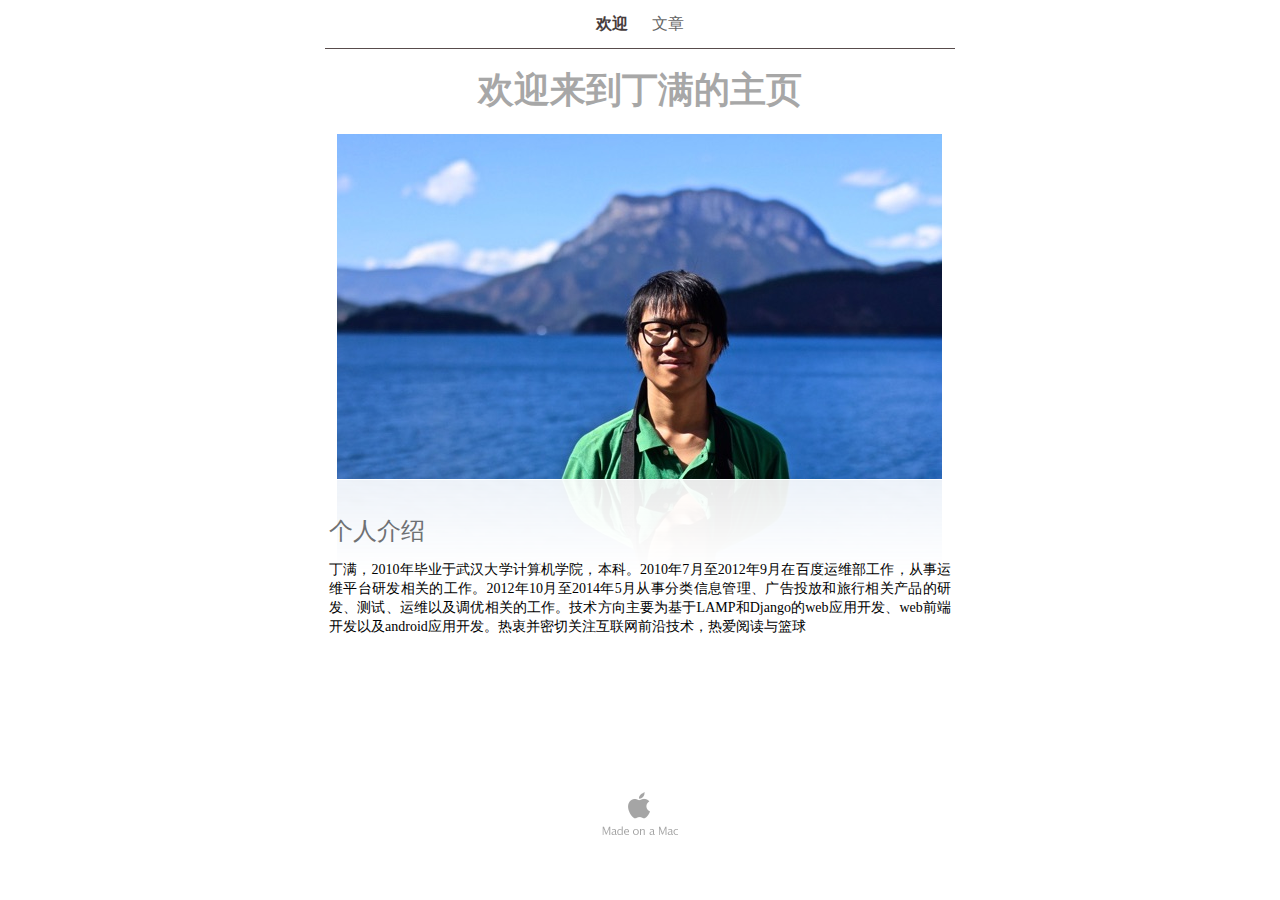
<file: index.html>
<?xml version="1.0" encoding="UTF-8"?><!DOCTYPE html PUBLIC "-//W3C//DTD XHTML 1.0 Transitional//EN" "http://www.w3.org/TR/xhtml1/DTD/xhtml1-transitional.dtd"><html xmlns="http://www.w3.org/1999/xhtml"><head><title></title><meta http-equiv="refresh" content="0;url= geng_du/huan_ying.html" /></head><body></body></html>
</file>
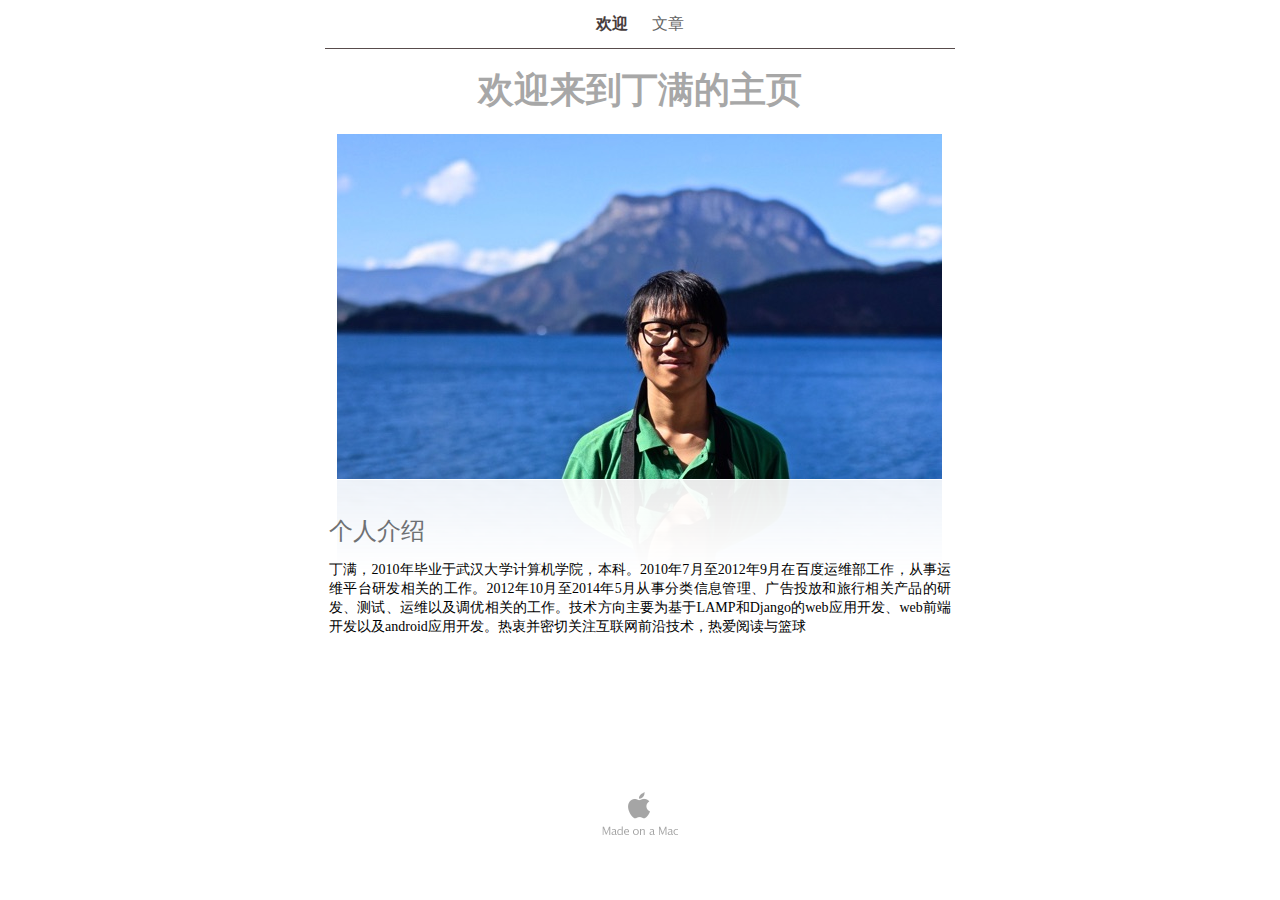
<file: geng_du/index.html>
<?xml version="1.0" encoding="UTF-8"?><!DOCTYPE html PUBLIC "-//W3C//DTD XHTML 1.0 Transitional//EN" "http://www.w3.org/TR/xhtml1/DTD/xhtml1-transitional.dtd"><html xmlns="http://www.w3.org/1999/xhtml"><head><title></title><meta http-equiv="refresh" content="0;url= huan_ying.html" /></head><body></body></html>
</file>
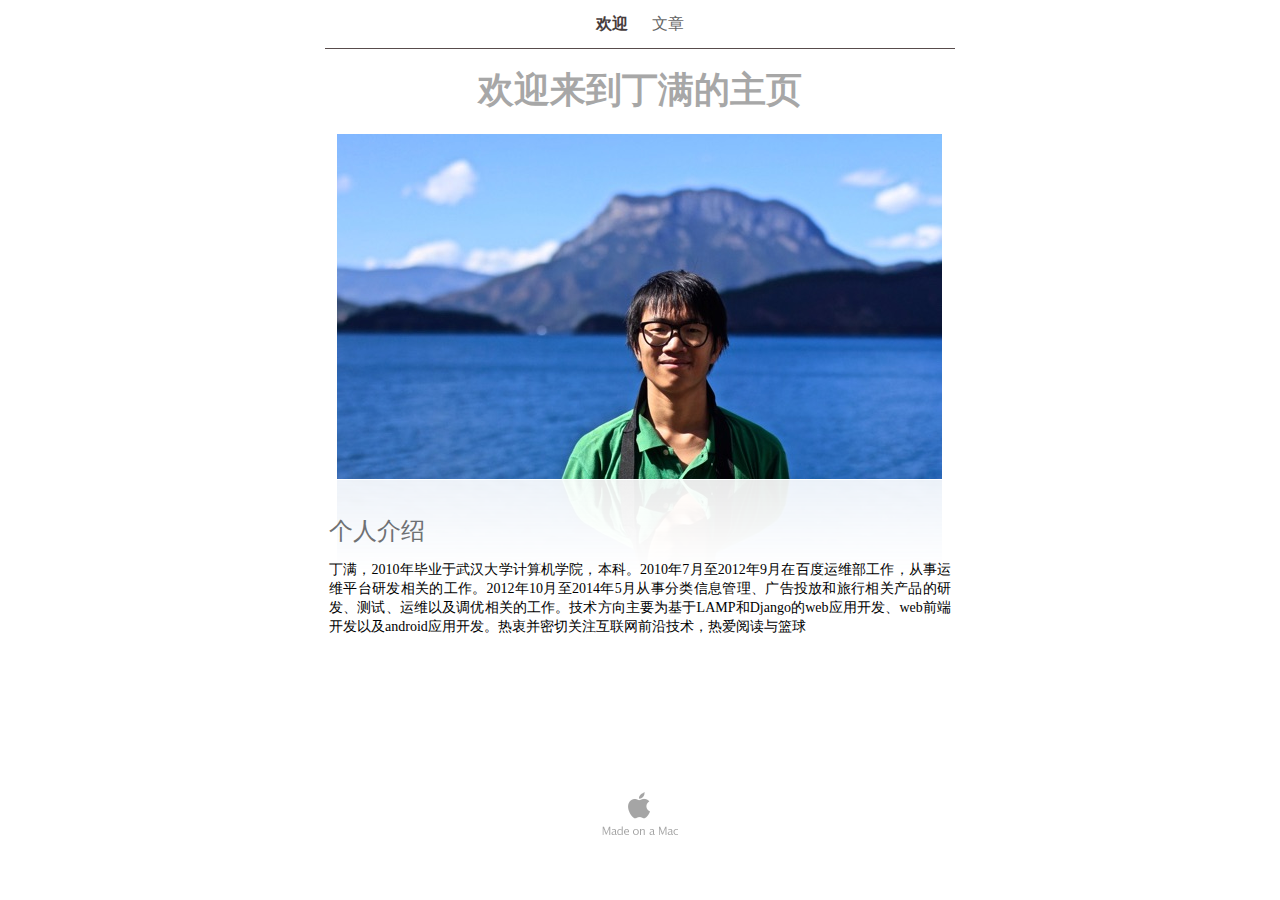
<file: geng_du/huan_ying.html>
<?xml version="1.0" encoding="UTF-8"?>
<!DOCTYPE html PUBLIC "-//W3C//DTD XHTML 1.0 Transitional//EN" "http://www.w3.org/TR/xhtml1/DTD/xhtml1-transitional.dtd">


<html xmlns="http://www.w3.org/1999/xhtml" xml:lang="en" lang="en">
  <head>
    <meta http-equiv="Content-Type" content="text/html; charset=UTF-8" />
    <meta name="Generator" content="iWeb 3.0.4" />
    <meta name="iWeb-Build" content="local-build-20150324" />
    <meta http-equiv="X-UA-Compatible" content="IE=EmulateIE7" />
    <meta name="viewport" content="width=700" />
    <title>欢迎来到丁满的主页</title>
    <link rel="stylesheet" type="text/css" media="screen,print" href="huan_ying_files/huan_ying.css" />
    <!--[if lt IE 8]><link rel='stylesheet' type='text/css' media='screen,print' href='huan_ying_files/huan_yingIE.css'/><![endif]-->
    <!--[if gte IE 8]><link rel='stylesheet' type='text/css' media='screen,print' href='Media/IE8.css'/><![endif]-->
    <script type="text/javascript" src="Scripts/iWebSite.js"></script>
    <script type="text/javascript" src="Scripts/Widgets/SharedResources/WidgetCommon.js"></script>
    <script type="text/javascript" src="Scripts/Widgets/Navbar/navbar.js"></script>
    <script type="text/javascript" src="Scripts/iWebImage.js"></script>
    <script type="text/javascript" src="huan_ying_files/huan_ying.js"></script>
  </head>
  <body style="background: rgb(255, 255, 255); margin: 0pt; " onload="onPageLoad();" onunload="onPageUnload();">
    <div style="text-align: center; ">
      <div style="margin-bottom: 0px; margin-left: auto; margin-right: auto; margin-top: 0px; overflow: hidden; position: relative; word-wrap: break-word;  background: rgb(255, 255, 255); text-align: left; width: 700px; " id="body_content">
        <div style="margin-left: 0px; position: relative; width: 700px; z-index: 0; " id="nav_layer">
          <div style="height: 0px; line-height: 0px; " class="bumper"> </div>
          <div class="com-apple-iweb-widget-navbar flowDefining" id="widget0" style="margin-left: 35px; margin-top: 0px; opacity: 1.00; position: relative; width: 630px; z-index: 1; ">
    
            <div id="widget0-navbar" class="navbar">

      
              <div id="widget0-bg" class="navbar-bg">

        
                <ul id="widget0-navbar-list" class="navbar-list">
 <li></li> 
</ul>
                
      
</div>
              
    
</div>
          </div>
          <script type="text/javascript"><!--//--><![CDATA[//><!--
new NavBar('widget0', 'Scripts/Widgets/Navbar', 'Scripts/Widgets/SharedResources', '.', {"path-to-root": "", "navbar-css": ".navbar {\n\tfont-family: Arial, sans-serif;\n\tfont-size: 1em;\n\tcolor: #666;\n\tmargin: 9px 0px 6px 0px;\n\tline-height: 30px;\n}\n\n.navbar-bg {\n\ttext-align: center;\n}\n\n.navbar-bg ul {\n\tlist-style: none;\n\tmargin: 0px;\n\tpadding: 0px;\n}\n\n\nli {\n\tlist-style-type: none;\n\tdisplay: inline;\n\tpadding: 0px 10px 0px 10px;\n}\n\n\nli a {\n\ttext-decoration: none;\n\tcolor: #666;\n}\n\nli a:visited {\n\ttext-decoration: none;\n\tcolor: #666;\n}\n\nli a:hover\r{\r\n \tcolor: #463C3C;\n\ttext-decoration: none;\r}\n\n\nli.current-page a\r{\r\t color: #463C3C;\n\ttext-decoration: none;\n\tfont-weight: bold;\r\r}", "current-page-GUID": "1BEEDF6E-B175-4507-B859-FDF1607B37B7", "isCollectionPage": "NO"});
//--><!]]></script>
          <div style="clear: both; height: 0px; line-height: 0px; " class="spacer"> </div>
        </div>
        <div style="height: 73px; margin-left: 0px; position: relative; width: 700px; z-index: 10; " id="header_layer">
          <div style="height: 0px; line-height: 0px; " class="bumper"> </div>
          <div id="id1" style="height: 50px; left: 35px; position: absolute; top: 23px; width: 630px; z-index: 1; " class="style_SkipStroke shape-with-text">
            <div class="text-content style_External_630_50" style="padding: 0px; ">
              <div class="style">
                <p style="padding-bottom: 0pt; padding-top: 0pt; font-family: 'STHeitiSC-Medium', 'Heiti SC'; font-size: 36px; font-stretch: normal; font-style: normal; font-weight: 700; line-height: 37px;" class="paragraph_style">欢迎来到丁满的主页</p>
              </div>
            </div>
          </div>
          


          <div style="height: 1px; width: 630px;  height: 1px; left: 35px; position: absolute; top: 3px; width: 630px; z-index: 1; " class="tinyText">
            <div style="position: relative; width: 630px; ">
              <img src="huan_ying_files/shapeimage_1.jpg" alt="" style="height: 1px; left: 0px; position: absolute; top: 0px; width: 630px; " />
            </div>
          </div>
        </div>
        <div style="margin-left: 0px; position: relative; width: 700px; z-index: 5; " id="body_layer">
          <div style="height: 0px; line-height: 0px; " class="bumper"> </div>
          <div style="height: 1px; line-height: 1px; " class="tinyText"> </div>
          <div style="margin-left: 35px; margin-top: 437px; position: relative; width: 630px; z-index: 1; " class="style_SkipStroke_1 shape-with-text flowDefining">
            <div class="text-content style_External_630_151" style="padding: 0px; ">
              <div class="style">
                <p style="padding-bottom: 0pt; padding-top: 0pt; " class="paragraph_style_1">丁满，2010年毕业于武汉大学计算机学院，本科。2010年7月至2012年9月在百度运维部工作，从事运维平台研发相关的工作。2012年10月至2014年5月从事分类信息管理、广告投放和旅行相关产品的研发、测试、运维以及调优相关的工作。技术方向主要为基于LAMP和Django的web应用开发、web前端开发以及android应用开发。热衷并密切关注互联网前沿技术，热爱阅读与篮球</p>
              </div>
              <div style="height: 67px; line-height: 67px; " class="tinyText"> </div>
            </div>
          </div>
          


          <div id="id2" style="height: 41px; left: 35px; position: absolute; top: 392px; width: 630px; z-index: 1; " class="style_SkipStroke_2 shape-with-text">
            <div class="text-content graphic_shape_layout_style_default_External_630_41" style="padding: 0px; ">
              <div class="graphic_shape_layout_style_default">
                <p style="padding-bottom: 0pt; padding-top: 0pt; " class="paragraph_style_2">个人介绍</p>
              </div>
            </div>
          </div>
          


          <div style="height: 344px; width: 605px;  height: 344px; left: 47px; position: absolute; top: 16px; width: 605px; z-index: 1; " class="tinyText style_SkipStroke_3 stroke_0 reflection_0">
            <img src="huan_ying_files/image_1.jpg" alt="" style="border: none; height: 345px; width: 605px; " />
          </div>
          <div style="height: 0px; line-height: 0px; " class="spacer"> </div>
        </div>
        <div style="height: 150px; margin-left: 0px; position: relative; width: 700px; z-index: 15; " id="footer_layer">
          <div style="height: 0px; line-height: 0px; " class="bumper"> </div>
          <a href="http://apple.com/mac" title="http://apple.com/mac"><img src="huan_ying_files/mwmac.png" alt="Made on a Mac" style="border: none; height: 50px; left: 280px; opacity: 0.35; position: absolute; top: 80px; width: 139px; z-index: 1; " id="id3" />

</a>
        </div>
      </div>
    </div>
  </body>
</html>
</file>
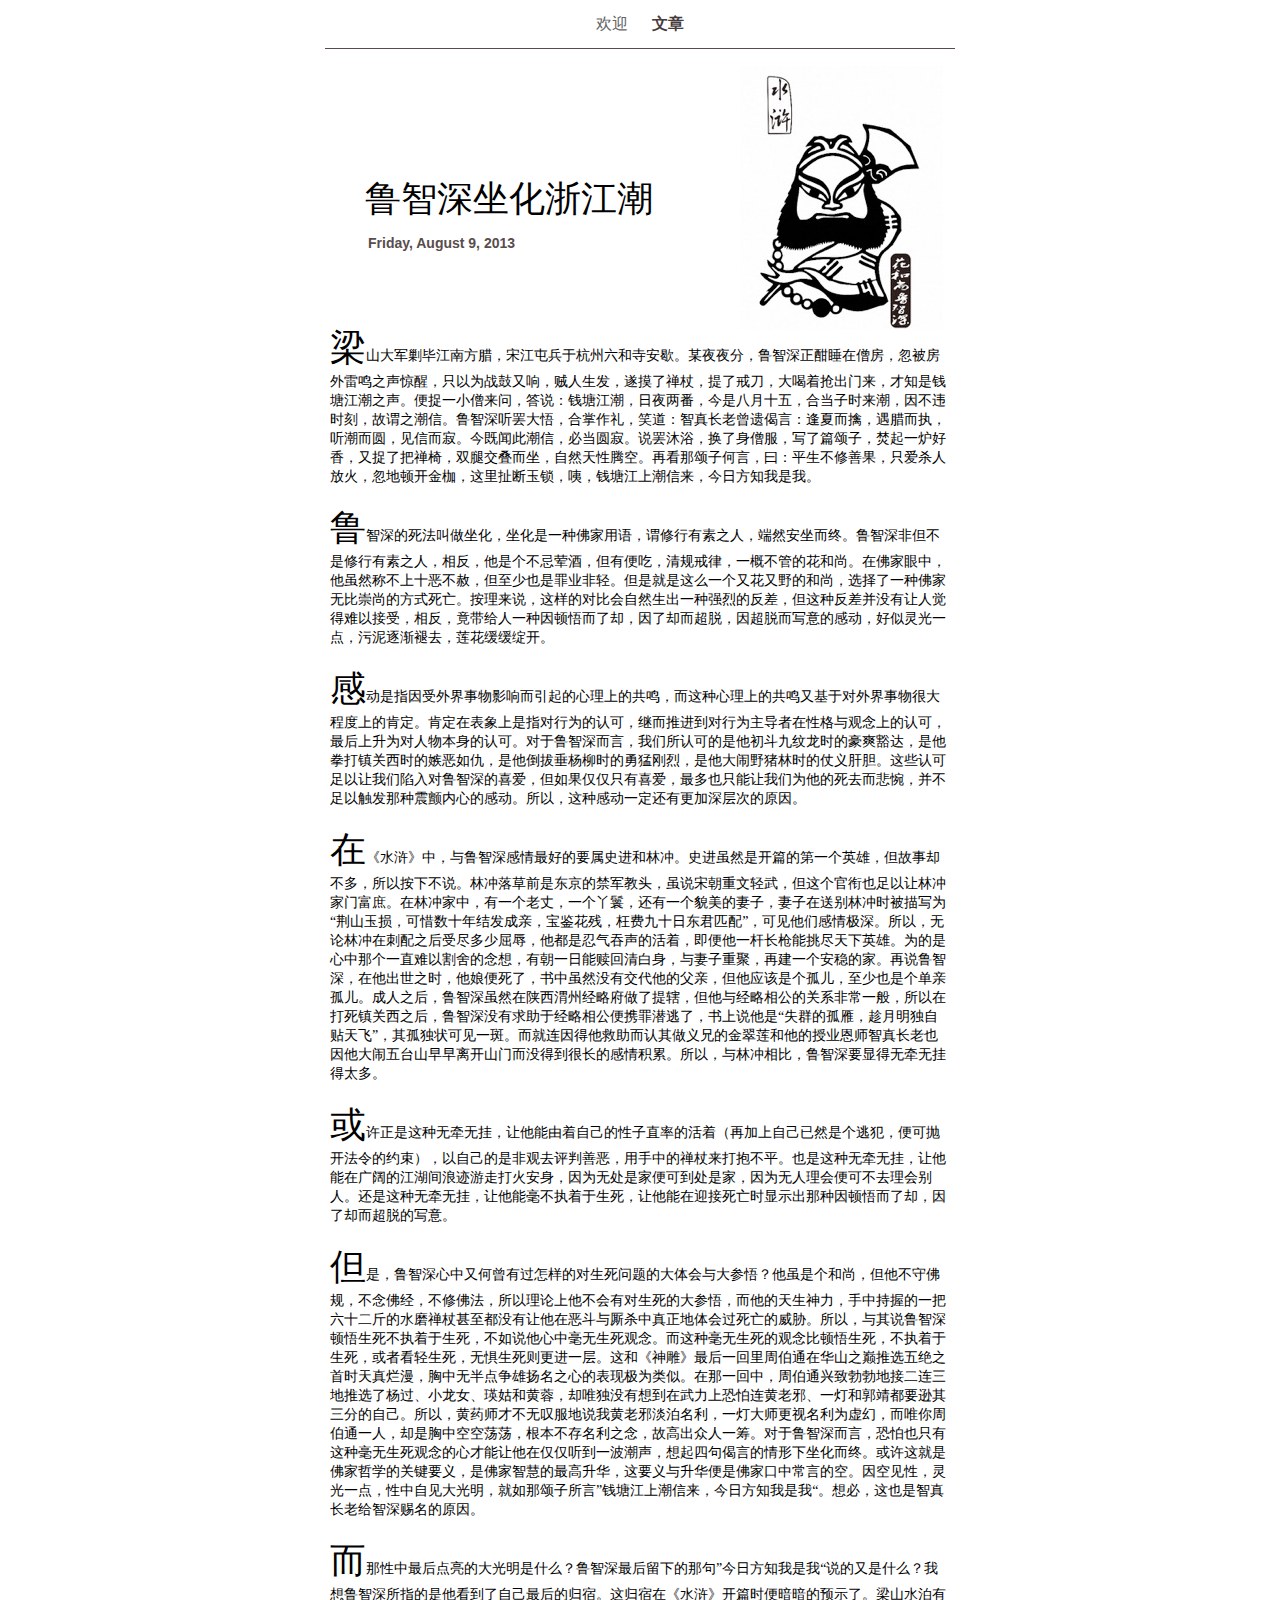
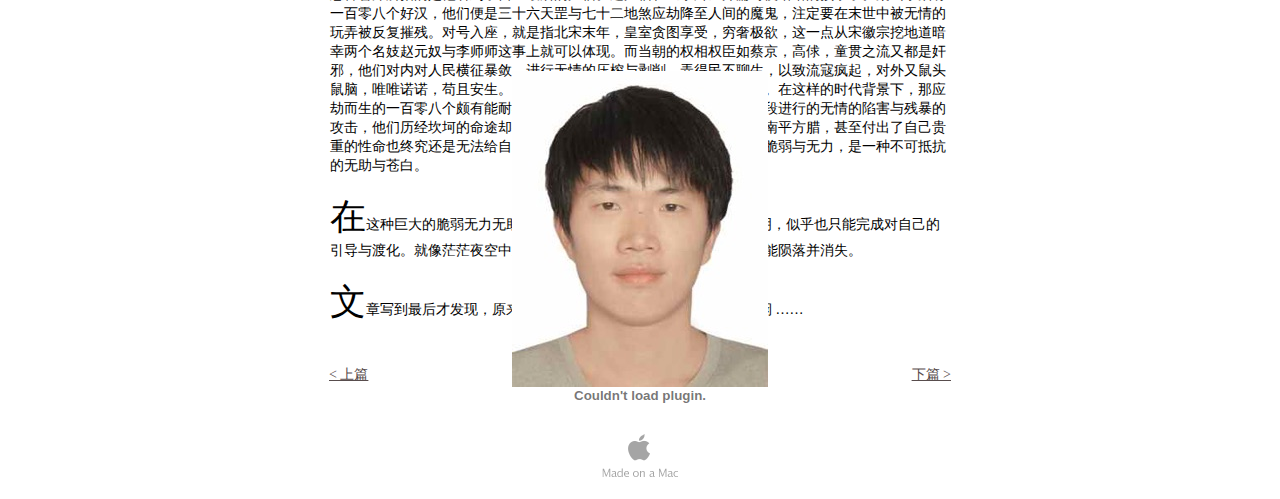
<file: geng_du/wen_zhang/Entries/2013/8/9_lu_zhi_shen_zuo_hua_zhe_jiang_chao_1.html>
<?xml version="1.0" encoding="UTF-8"?>
<!DOCTYPE html PUBLIC "-//W3C//DTD XHTML 1.0 Transitional//EN" "http://www.w3.org/TR/xhtml1/DTD/xhtml1-transitional.dtd">


<html xmlns="http://www.w3.org/1999/xhtml" xml:lang="en" lang="en">
  <head>
    <meta http-equiv="Content-Type" content="text/html; charset=UTF-8" />
    <meta name="Generator" content="iWeb 3.0.4" />
    <meta name="iWeb-Build" content="local-build-20150324" />
    <meta http-equiv="X-UA-Compatible" content="IE=EmulateIE7" />
    <meta name="viewport" content="width=700" />
    <title>鲁智深坐化浙江潮</title>
    <link rel="stylesheet" type="text/css" media="screen,print" href="9_lu_zhi_shen_zuo_hua_zhe_jiang_chao_1_files/9_lu_zhi_shen_zuo_hua_zhe_jiang_chao_1.css" />
    <!--[if lt IE 8]><link rel='stylesheet' type='text/css' media='screen,print' href='9_lu_zhi_shen_zuo_hua_zhe_jiang_chao_1_files/9_lu_zhi_shen_zuo_hua_zhe_jiang_chao_1IE.css'/><![endif]-->
    <!--[if gte IE 8]><link rel='stylesheet' type='text/css' media='screen,print' href='../../../../Media/IE8.css'/><![endif]-->
    <script language="javascript" type="text/javascript"><!--

iWebBlogMainPageName = 'wen_zhang.html';
iWebBlogMainPageTitle = '文章';
iWebBlogArchivePageName = 'Archive.html';
iWebBlogArchivePageTitle = 'Archive';


--></script>
    <script type="text/javascript" src="../../../../Scripts/iWebSite.js"></script>
    <script type="text/javascript" src="../../../../Scripts/Widgets/SharedResources/WidgetCommon.js"></script>
    <script type="text/javascript" src="../../../../Scripts/Widgets/Navbar/navbar.js"></script>
    <script type="text/javascript" src="http://www.me.com/1/up/comments/scripts/search.js"></script>
    <script type="text/javascript" src="../../../../Scripts/iWebBlog.js"></script>
    <script type="text/javascript" src="9_lu_zhi_shen_zuo_hua_zhe_jiang_chao_1_files/9_lu_zhi_shen_zuo_hua_zhe_jiang_chao_1.js"></script>
  </head>
  <body style="background: rgb(255, 255, 255); margin: 0pt; " onload="onPageLoad();" onunload="onPageUnload();">
    <div style="text-align: center; ">
      <div style="margin-bottom: 0px; margin-left: auto; margin-right: auto; margin-top: 0px; overflow: hidden; position: relative; word-wrap: break-word;  background: rgb(255, 255, 255); text-align: left; width: 700px; " id="body_content">
        <div style="margin-left: 0px; position: relative; width: 700px; z-index: 0; " id="nav_layer">
          <div style="height: 0px; line-height: 0px; " class="bumper"> </div>
          <div class="com-apple-iweb-widget-navbar flowDefining" id="widget0" style="margin-left: 35px; margin-top: 0px; opacity: 1.00; position: relative; width: 630px; z-index: 1; ">
    
            <div id="widget0-navbar" class="navbar">

      
              <div id="widget0-bg" class="navbar-bg">

        
                <ul id="widget0-navbar-list" class="navbar-list">
 <li></li> 
</ul>
                
      
</div>
              
    
</div>
          </div>
          <script type="text/javascript"><!--//--><![CDATA[//><!--
new NavBar('widget0', '../../../../Scripts/Widgets/Navbar', '../../../../Scripts/Widgets/SharedResources', '../../../..', {"path-to-root": "..\/..\/..\/..\/", "navbar-css": ".navbar {\n\tfont-family: Arial, sans-serif;\n\tfont-size: 1em;\n\tcolor: #666;\n\tmargin: 9px 0px 6px 0px;\n\tline-height: 30px;\n}\n\n.navbar-bg {\n\ttext-align: center;\n}\n\n.navbar-bg ul {\n\tlist-style: none;\n\tmargin: 0px;\n\tpadding: 0px;\n}\n\n\nli {\n\tlist-style-type: none;\n\tdisplay: inline;\n\tpadding: 0px 10px 0px 10px;\n}\n\n\nli a {\n\ttext-decoration: none;\n\tcolor: #666;\n}\n\nli a:visited {\n\ttext-decoration: none;\n\tcolor: #666;\n}\n\nli a:hover\r{\r\n \tcolor: #463C3C;\n\ttext-decoration: none;\r}\n\n\nli.current-page a\r{\r\t color: #463C3C;\n\ttext-decoration: none;\n\tfont-weight: bold;\r\r}", "current-page-GUID": "1236C353-E133-4354-963C-EE70F5BBE231", "isCollectionPage": "YES"});
//--><!]]></script>
          <div style="clear: both; height: 0px; line-height: 0px; " class="spacer"> </div>
        </div>
        <div style="float: left; height: 0px; line-height: 0px; margin-left: 0px; position: relative; width: 700px; z-index: 10; " id="header_layer">
          <div style="height: 0px; line-height: 0px; " class="bumper"> </div>
          <div style="height: 1px; width: 630px;  height: 1px; left: 35px; position: absolute; top: 3px; width: 630px; z-index: 1; " class="tinyText">
            <div style="position: relative; width: 630px; ">
              <img src="9_lu_zhi_shen_zuo_hua_zhe_jiang_chao_1_files/shapeimage_1.jpg" alt="" style="height: 1px; left: 0px; position: absolute; top: 0px; width: 630px; " />
            </div>
          </div>
        </div>
        <div style="margin-left: 0px; position: relative; width: 700px; z-index: 5; " id="body_layer">
          <div style="height: 0px; line-height: 0px; " class="bumper"> </div>
          <div id="id1" style="visibility: hidden;  height: 58px; left: 71px; position: absolute; top: 124px; width: 314px; z-index: 1; " class="style_SkipStroke shape-with-text">
            <div class="text-content Normal_External_314_58" style="padding: 0px; ">
              <div class="Normal">
                <p style="padding-bottom: 0pt; padding-top: 0pt; " class="paragraph_style">鲁智深坐化浙江潮</p>
              </div>
            </div>
            <div id="generic-title-attributes" class="Title"></div>
          </div>
          <div style="height: 1px; line-height: 1px; " class="tinyText"> </div>
          <div style="visibility: hidden;  margin-left: 36px; margin-top: 275px; position: relative; width: 628px; z-index: 1; " class="style_SkipStroke_1 shape-with-text flowDefining">
            <div class="text-content style_External_628_1628" style="padding: 0px; ">
              <div class="style">
                <p style="padding-top: 0pt; " class="paragraph_style_1"><span style="line-height: 47px; " class="style_1">梁</span>山大军剿毕江南方腊，宋江屯兵于杭州六和寺安歇。某夜夜分，鲁智深正酣睡在僧房，忽被房外雷鸣之声惊醒，只以为战鼓又响，贼人生发，遂摸了禅杖，提了戒刀，大喝着抢出门来，才知是钱塘江潮之声。便捉一小僧来问，答说：钱塘江潮，日夜两番，今是八月十五，合当子时来潮，因不违时刻，故谓之潮信。鲁智深听罢大悟，合掌作礼，笑道：智真长老曾遗偈言：逢夏而擒，遇腊而执，听潮而圆，见信而寂。今既闻此潮信，必当圆寂。说罢沐浴，换了身僧服，写了篇颂子，焚起一炉好香，又捉了把禅椅，双腿交叠而坐，自然天性腾空。再看那颂子何言，曰：平生不修善果，只爱杀人放火，忽地顿开金枷，这里扯断玉锁，咦，钱塘江上潮信来，今日方知我是我。<br /></p>
                <p class="paragraph_style_1"><br /></p>
                <p class="paragraph_style_1"><span style="line-height: 47px; " class="style_1">鲁</span>智深的死法叫做坐化，坐化是一种佛家用语，谓修行有素之人，端然安坐而终。鲁智深非但不是修行有素之人，相反，他是个不忌荤酒，但有便吃，清规戒律，一概不管的花和尚。在佛家眼中，他虽然称不上十恶不赦，但至少也是罪业非轻。但是就是这么一个又花又野的和尚，选择了一种佛家无比崇尚的方式死亡。按理来说，这样的对比会自然生出一种强烈的反差，但这种反差并没有让人觉得难以接受，相反，竟带给人一种因顿悟而了却，因了却而超脱，因超脱而写意的感动，好似灵光一点，污泥逐渐褪去，莲花缓缓绽开。<br /></p>
                <p class="paragraph_style_1"><br /></p>
                <p class="paragraph_style_1"><span style="line-height: 47px; " class="style_1">感</span>动是指因受外界事物影响而引起的心理上的共鸣，而这种心理上的共鸣又基于对外界事物很大程度上的肯定。肯定在表象上是指对行为的认可，继而推进到对行为主导者在性格与观念上的认可，最后上升为对人物本身的认可。对于鲁智深而言，我们所认可的是他初斗九纹龙时的豪爽豁达，是他拳打镇关西时的嫉恶如仇，是他倒拔垂杨柳时的勇猛刚烈，是他大闹野猪林时的仗义肝胆。这些认可足以让我们陷入对鲁智深的喜爱，但如果仅仅只有喜爱，最多也只能让我们为他的死去而悲惋，并不足以触发那种震颤内心的感动。所以，这种感动一定还有更加深层次的原因。<br /></p>
                <p class="paragraph_style_1"><br /></p>
                <p class="paragraph_style_1"><span style="line-height: 47px; " class="style_1">在</span>《水浒》中，与鲁智深感情最好的要属史进和林冲。史进虽然是开篇的第一个英雄，但故事却不多，所以按下不说。林冲落草前是东京的禁军教头，虽说宋朝重文轻武，但这个官衔也足以让林冲家门富庶。在林冲家中，有一个老丈，一个丫鬟，还有一个貌美的妻子，妻子在送别林冲时被描写为“荆山玉损，可惜数十年结发成亲，宝鉴花残，枉费九十日东君匹配”，可见他们感情极深。所以，无论林冲在刺配之后受尽多少屈辱，他都是忍气吞声的活着，即便他一杆长枪能挑尽天下英雄。为的是心中那个一直难以割舍的念想，有朝一日能赎回清白身，与妻子重聚，再建一个安稳的家。再说鲁智深，在他出世之时，他娘便死了，书中虽然没有交代他的父亲，但他应该是个孤儿，至少也是个单亲孤儿。成人之后，鲁智深虽然在陕西渭州经略府做了提辖，但他与经略相公的关系非常一般，所以在打死镇关西之后，鲁智深没有求助于经略相公便携罪潜逃了，书上说他是“失群的孤雁，趁月明独自贴天飞”，其孤独状可见一斑。而就连因得他救助而认其做义兄的金翠莲和他的授业恩师智真长老也因他大闹五台山早早离开山门而没得到很长的感情积累。所以，与林冲相比，鲁智深要显得无牵无挂得太多。<br /></p>
                <p class="paragraph_style_1"><br /></p>
                <p class="paragraph_style_1"><span style="line-height: 47px; " class="style_1">或</span>许正是这种无牵无挂，让他能由着自己的性子直率的活着（再加上自己已然是个逃犯，便可抛开法令的约束），以自己的是非观去评判善恶，用手中的禅杖来打抱不平。也是这种无牵无挂，让他能在广阔的江湖间浪迹游走打火安身，因为无处是家便可到处是家，因为无人理会便可不去理会别人。还是这种无牵无挂，让他能毫不执着于生死，让他能在迎接死亡时显示出那种因顿悟而了却，因了却而超脱的写意。<br /></p>
                <p class="paragraph_style_1"><br /></p>
                <p class="paragraph_style_1"><span style="line-height: 47px; " class="style_1">但</span>是，鲁智深心中又何曾有过怎样的对生死问题的大体会与大参悟？他虽是个和尚，但他不守佛规，不念佛经，不修佛法，所以理论上他不会有对生死的大参悟，而他的天生神力，手中持握的一把六十二斤的水磨禅杖甚至都没有让他在恶斗与厮杀中真正地体会过死亡的威胁。所以，与其说鲁智深顿悟生死不执着于生死，不如说他心中毫无生死观念。而这种毫无生死的观念比顿悟生死，不执着于生死，或者看轻生死，无惧生死则更进一层。这和《神雕》最后一回里周伯通在华山之巅推选五绝之首时天真烂漫，胸中无半点争雄扬名之心的表现极为类似。在那一回中，周伯通兴致勃勃地接二连三地推选了杨过、小龙女、瑛姑和黄蓉，却唯独没有想到在武力上恐怕连黄老邪、一灯和郭靖都要逊其三分的自己。所以，黄药师才不无叹服地说我黄老邪淡泊名利，一灯大师更视名利为虚幻，而唯你周伯通一人，却是胸中空空荡荡，根本不存名利之念，故高出众人一筹。对于鲁智深而言，恐怕也只有这种毫无生死观念的心才能让他在仅仅听到一波潮声，想起四句偈言的情形下坐化而终。或许这就是佛家哲学的关键要义，是佛家智慧的最高升华，这要义与升华便是佛家口中常言的空。因空见性，灵光一点，性中自见大光明，就如那颂子所言”钱塘江上潮信来，今日方知我是我“。想必，这也是智真长老给智深赐名的原因。<br /></p>
                <p class="paragraph_style_1"><br /></p>
                <p class="paragraph_style_1"><span style="line-height: 47px; " class="style_1">而</span>那性中最后点亮的大光明是什么？鲁智深最后留下的那句”今日方知我是我“说的又是什么？我想鲁智深所指的是他看到了自己最后的归宿。这归宿在《水浒》开篇时便暗暗的预示了。梁山水泊有一百零八个好汉，他们便是三十六天罡与七十二地煞应劫降至人间的魔鬼，注定要在末世中被无情的玩弄被反复摧残。对号入座，就是指北宋末年，皇室贪图享受，穷奢极欲，这一点从宋徽宗挖地道暗幸两个名妓赵元奴与李师师这事上就可以体现。而当朝的权相权臣如蔡京，高俅，童贯之流又都是奸邪，他们对内对人民横征暴敛，进行无情的压榨与剥削，弄得民不聊生，以致流寇疯起，对外又鼠头鼠脑，唯唯诺诺，苟且安生。整个社会在他们的统治下也变得脏乱不堪。在这样的时代背景下，那应劫而生的一百零八个颇有能耐与良知的好汉受到了以各种龌蹉不堪的手段进行的无情的陷害与残暴的攻击，他们历经坎坷的命途却得不到善终，就算他们为宋朝北破辽贼，南平方腊，甚至付出了自己贵重的性命也终究还是无法给自己换回自由与清白。这是一种不能扭转的脆弱与无力，是一种不可抵抗的无助与苍白。<br /></p>
                <p class="paragraph_style_1"><br /></p>
                <p class="paragraph_style_1"><span style="line-height: 47px; " class="style_1">在</span>这种巨大的脆弱无力无助苍白面前，鲁智深性中最后所点亮的光明，似乎也只能完成对自己的引导与渡化。就像茫茫夜空中划过的流星，不能驱散整片黑暗，那就只能陨落并消失。<br /></p>
                <p class="paragraph_style_1"><br /></p>
                <p class="paragraph_style_1"><span style="line-height: 47px; " class="style_1">文</span>章写到最后才发现，原来最初所说的那种感动，其实只是一种悲悯 …… <br /></p>
              </div>
              <div style="height: 19px; line-height: 19px; " class="tinyText"> </div>
            </div>
            <div id="generic-body-attributes" class="Free_Form"></div>
          </div>
          


          <div id="id2" style="visibility: hidden;  height: 24px; left: 74px; position: absolute; top: 186px; width: 160px; z-index: 1; " class="style_SkipStroke_2 shape-with-text">
            <div class="text-content style_External_160_24" style="padding: 0px; ">
              <div class="style">
                <p style="padding-bottom: 0pt; padding-top: 0pt; " class="Date">Friday, August 9, 2013</p>
              </div>
            </div>
            <div id="generic-datefield-attributes" class="Date"></div>
          </div>
          


          <div style="height: 264px; width: 203px;  height: 264px; left: 450px; position: absolute; top: 21px; width: 203px; z-index: 1; " class="tinyText style_SkipStroke_3">
            <img src="9_lu_zhi_shen_zuo_hua_zhe_jiang_chao_1_files/image_1.jpg" alt="" style="border: none; height: 264px; width: 203px; visibility: hidden; " id="generic-picture-attributes" />
          </div>
          <div style="height: 332px; left: 222px; position: absolute; top: 1626px; width: 256px; z-index: 1; ">
            <img style="height: 316px; width: 256px; " src="9_lu_zhi_shen_zuo_hua_zhe_jiang_chao_1_files/IMG_5037.jpg" />
            <script type="text/javascript"><!--
writeMovie1();
--></script>
          </div>
          


          <div style="height: 0px; line-height: 0px; " class="spacer"> </div>
        </div>
        <div style="height: 150px; margin-left: 0px; position: relative; width: 700px; z-index: 15; " id="footer_layer">
          <div style="height: 0px; line-height: 0px; " class="bumper"> </div>
          <a href="http://apple.com/mac" title="http://apple.com/mac"><img src="9_lu_zhi_shen_zuo_hua_zhe_jiang_chao_1_files/mwmac.png" alt="Made on a Mac" style="border: none; height: 50px; left: 280px; opacity: 0.35; position: absolute; top: 80px; width: 139px; z-index: 1; " id="id4" />

</a>
          <div id="id5" style="height: 30px; left: 350px; position: absolute; top: 10px; width: 315px; z-index: 1; " class="style_SkipStroke_4 shape-with-text">
            <div class="text-content graphic_textbox_layout_style_default_External_315_30" style="padding: 0px; ">
              <div class="graphic_textbox_layout_style_default">
                <p style="padding-bottom: 0pt; padding-top: 0pt; " class="paragraph_style_2"><a class="iWebBlogNext" title="" href="">下篇 &gt;</a></p>
              </div>
            </div>
          </div>
          


          <div id="id6" style="height: 30px; left: 35px; position: absolute; top: 10px; width: 315px; z-index: 1; " class="style_SkipStroke_4 shape-with-text">
            <div class="text-content graphic_textbox_layout_style_default_External_315_30" style="padding: 0px; ">
              <div class="graphic_textbox_layout_style_default">
                <p style="padding-bottom: 0pt; padding-top: 0pt; " class="paragraph_style_3"><a class="iWebBlogPrev" title="" href="">&lt; 上篇</a></p>
              </div>
            </div>
          </div>
        </div>
      </div>
    </div>
  </body>
</html>
</file>
<file: geng_du/huan_ying_files/huan_ying.css>
.style {
    padding: 4px;
}
.paragraph_style {
    color: rgb(167, 167, 167);
    font-family: 'Arial-BoldMT', 'Arial', sans-serif;
    font-size: 36px;
    font-stretch: normal;
    font-style: normal;
    font-variant: normal;
    font-weight: 700;
    letter-spacing: 0;
    line-height: 42px;
    margin-bottom: 0px;
    margin-left: 0px;
    margin-right: 0px;
    margin-top: 0px;
    opacity: 1.00;
    padding-bottom: 0px;
    padding-top: 0px;
    text-align: center;
    text-decoration: none;
    text-indent: 0px;
    text-transform: none;
}
.paragraph_style_1 {
    color: rgb(0, 0, 0);
    font-family: 'MicrosoftYaHei', 'Microsoft YaHei';
    font-size: 14px;
    font-stretch: normal;
    font-style: normal;
    font-variant: normal;
    font-weight: 400;
    letter-spacing: 0;
    line-height: 19px;
    margin-bottom: 0px;
    margin-left: 0px;
    margin-right: 0px;
    margin-top: 0px;
    opacity: 1.00;
    padding-bottom: 0px;
    padding-top: 0px;
    text-align: justify;
    text-decoration: none;
    text-indent: 0px;
    text-transform: none;
}
.paragraph_style_2 {
    color: rgb(113, 113, 113);
    font-family: 'MicrosoftYaHei', 'Microsoft YaHei';
    font-size: 24px;
    font-stretch: normal;
    font-style: normal;
    font-variant: normal;
    font-weight: 400;
    letter-spacing: 0;
    line-height: 34px;
    margin-bottom: 0px;
    margin-left: 0px;
    margin-right: 0px;
    margin-top: 0px;
    opacity: 1.00;
    padding-bottom: 0px;
    padding-top: 0px;
    text-align: left;
    text-decoration: none;
    text-indent: 0px;
    text-transform: none;
}
.style_SkipStroke_2 {
    background: transparent;
    opacity: 1.00;
}
.style_External_630_50 {
    position: relative;
}
.style_External_630_151 {
    position: relative;
}
.style_SkipStroke {
    background: transparent;
    opacity: 1.00;
}
.style_SkipStroke_1 {
    background: transparent;
    opacity: 1.00;
}
.style_SkipStroke_3 {
    background: transparent;
    opacity: 1.00;
}
.Free_Form {
    color: rgb(88, 77, 77);
    font-family: 'ArialMT', 'Arial', sans-serif;
    font-size: 15px;
    font-stretch: normal;
    font-style: normal;
    font-variant: normal;
    font-weight: 400;
    letter-spacing: 0;
    line-height: 20px;
    margin-bottom: 0px;
    margin-left: 0px;
    margin-right: 0px;
    margin-top: 0px;
    opacity: 1.00;
    padding-bottom: 0px;
    padding-top: 0px;
    text-align: left;
    text-decoration: none;
    text-indent: 0px;
    text-transform: none;
}
.Header {
    color: rgb(167, 167, 167);
    font-family: 'Arial-BoldMT', 'Arial', sans-serif;
    font-size: 36px;
    font-stretch: normal;
    font-style: normal;
    font-variant: normal;
    font-weight: 700;
    letter-spacing: 0;
    line-height: 42px;
    margin-bottom: 0px;
    margin-left: 0px;
    margin-right: 0px;
    margin-top: 0px;
    opacity: 1.00;
    padding-bottom: 0px;
    padding-top: 0px;
    text-align: center;
    text-decoration: none;
    text-indent: 0px;
    text-transform: none;
}
.Normal {
    padding: 4px;
}
.Normal_External_630_50 {
    position: relative;
}
.Normal_External_630_151 {
    position: relative;
}
.Title {
    color: rgb(88, 77, 77);
    font-family: 'ArialMT', 'Arial', sans-serif;
    font-size: 20px;
    font-stretch: normal;
    font-style: normal;
    font-variant: normal;
    font-weight: 400;
    letter-spacing: 0;
    line-height: 25px;
    margin-bottom: 0px;
    margin-left: 0px;
    margin-right: 0px;
    margin-top: 0px;
    opacity: 1.00;
    padding-bottom: 0px;
    padding-top: 0px;
    text-align: left;
    text-decoration: none;
    text-indent: 0px;
    text-transform: none;
}
.graphic_generic_body_textbox_style_default_SkipStroke {
    background: transparent;
    opacity: 1.00;
}
.graphic_generic_header_textbox_style_default_SkipStroke {
    background: transparent;
    opacity: 1.00;
}
.graphic_generic_title_textbox_style_default_SkipStroke {
    background: transparent;
    opacity: 1.00;
}
.graphic_image_style_default_SkipStroke {
    background: transparent;
    opacity: 1.00;
}
.graphic_shape_layout_style_default {
    padding: 4px;
}
.graphic_shape_layout_style_default_External_630_41 {
    position: relative;
}
.bumper {
    font-size: 1px;
    line-height: 1px;
}
.tinyText {
    font-size: 1px;
    line-height: 1px;
}
#widget0 a:hover {
    color: rgb(0, 0, 0);
    text-decoration: underline;
}
#widget0 a:visited {
    color: rgb(121, 121, 121);
    text-decoration: underline;
}
#widget0 a {
    color: rgb(88, 77, 77);
    text-decoration: underline;
}
.spacer {
    font-size: 1px;
    line-height: 1px;
}
body { 
    -webkit-text-size-adjust: none;
}
div { 
    overflow: visible; 
}
img { 
    border: none; 
}
.InlineBlock { 
    display: inline; 
}
.InlineBlock { 
    display: inline-block; 
}
.inline-block {
    display: inline-block;
    vertical-align: baseline;
    margin-bottom:0.3em;
}
.inline-block.shape-with-text {
    vertical-align: bottom;
}
.vertical-align-middle-middlebox {
    display: table;
}
.vertical-align-middle-innerbox {
    display: table-cell;
    vertical-align: middle;
}
div.paragraph {
    position: relative;
}
li.full-width {
    width: 100;
}
</file>
<file: geng_du/huan_ying_files/huan_yingIE.css>
.inline-block {
    display: inline;
    vertical-align: baseline;
    margin-bottom:-2em;
    margin-top:2em;
    position:relative;
    top:-2em;
}
.vertical-align-middle-middlebox {
    display: block;
    height: auto;
    position: absolute;
    top: 50%;
}
.vertical-align-middle-innerbox {
    display: block;
    position: relative;
    top: -50%;
}
li.full-width {
    width: auto;
}
li div div.inline-block a img {
    text-indent: 0;
}
img {
    -ms-interpolation-mode: bicubic;
}
</file>
<file: geng_du/Media/IE8.css>
.inline-block {
    display: inline-block;
    vertical-align: baseline;
}
li.full-width {
    width: auto;
}
li div div.inline-block a img {
    text-indent: 0;
}   
img {
    -ms-interpolation-mode: bicubic;
}
</file>
<file: geng_du/wen_zhang/Entries/2013/8/9_lu_zhi_shen_zuo_hua_zhe_jiang_chao_1_files/9_lu_zhi_shen_zuo_hua_zhe_jiang_chao_1.css>
.paragraph_style {
    color: rgb(0, 0, 0);
    font-family: 'MicrosoftYaHei', 'Microsoft YaHei';
    font-size: 36px;
    font-stretch: normal;
    font-style: normal;
    font-variant: normal;
    font-weight: 400;
    letter-spacing: 0;
    line-height: 52px;
    margin-bottom: 0px;
    margin-left: 0px;
    margin-right: 0px;
    margin-top: 0px;
    opacity: 1.00;
    padding-bottom: 0px;
    padding-top: 0px;
    text-align: left;
    text-decoration: none;
    text-indent: 0px;
    text-transform: none;
}
.style {
    padding: 4px;
}
.paragraph_style_1 {
    color: rgb(0, 0, 0);
    font-family: 'MicrosoftYaHei', 'Microsoft YaHei';
    font-size: 14px;
    font-stretch: normal;
    font-style: normal;
    font-variant: normal;
    font-weight: 400;
    letter-spacing: 0;
    line-height: 19px;
    margin-bottom: 0px;
    margin-left: 0px;
    margin-right: 0px;
    margin-top: 0px;
    opacity: 1.00;
    padding-bottom: 0px;
    padding-top: 0px;
    text-align: left;
    text-decoration: none;
    text-indent: 0px;
    text-transform: none;
}
.style_1 {
    font-family: 'MicrosoftYaHei', 'Microsoft YaHei';
    font-size: 36px;
    font-stretch: normal;
    font-style: normal;
    font-weight: 400;
    line-height: 47px;
}
.style_SkipStroke_1 {
    background: transparent;
    opacity: 1.00;
}
.style_SkipStroke_2 {
    background: transparent;
    opacity: 1.00;
}
.style_SkipStroke {
    background: transparent;
    opacity: 1.00;
}
.style_SkipStroke_3 {
    background: transparent;
    opacity: 1.00;
}
.paragraph_style_2 {
    color: rgb(0, 0, 0);
    font-family: 'MicrosoftYaHei', 'Microsoft YaHei';
    font-size: 14px;
    font-stretch: normal;
    font-style: normal;
    font-variant: normal;
    font-weight: 400;
    letter-spacing: 0;
    line-height: 23px;
    margin-bottom: 0px;
    margin-left: 0px;
    margin-right: 0px;
    margin-top: 0px;
    opacity: 1.00;
    padding-bottom: 0px;
    padding-top: 0px;
    text-align: right;
    text-decoration: none;
    text-indent: 0px;
    text-transform: none;
}
.style_SkipStroke_4 {
    background: transparent;
    opacity: 1.00;
}
.paragraph_style_3 {
    color: rgb(0, 0, 0);
    font-family: 'MicrosoftYaHei', 'Microsoft YaHei';
    font-size: 14px;
    font-stretch: normal;
    font-style: normal;
    font-variant: normal;
    font-weight: 400;
    letter-spacing: 0;
    line-height: 23px;
    margin-bottom: 0px;
    margin-left: 0px;
    margin-right: 0px;
    margin-top: 0px;
    opacity: 1.00;
    padding-bottom: 0px;
    padding-top: 0px;
    text-align: left;
    text-decoration: none;
    text-indent: 0px;
    text-transform: none;
}
.style_External_628_1628 {
    position: relative;
}
.style_External_160_24 {
    position: relative;
}
.Date {
    color: rgb(88, 77, 77);
    font-family: 'Arial-BoldMT', 'Arial', sans-serif;
    font-size: 14px;
    font-stretch: normal;
    font-style: normal;
    font-variant: normal;
    font-weight: 700;
    letter-spacing: 0;
    line-height: 16px;
    margin-bottom: 0px;
    margin-left: 0px;
    margin-right: 0px;
    margin-top: 0px;
    opacity: 1.00;
    padding-bottom: 0px;
    padding-top: 0px;
    text-align: left;
    text-decoration: none;
    text-indent: 0px;
    text-transform: none;
}
.Free_Form {
    color: rgb(88, 77, 77);
    font-family: 'ArialMT', 'Arial', sans-serif;
    font-size: 15px;
    font-stretch: normal;
    font-style: normal;
    font-variant: normal;
    font-weight: 400;
    letter-spacing: 0;
    line-height: 20px;
    margin-bottom: 0px;
    margin-left: 0px;
    margin-right: 0px;
    margin-top: 0px;
    opacity: 1.00;
    padding-bottom: 0px;
    padding-top: 0px;
    text-align: left;
    text-decoration: none;
    text-indent: 0px;
    text-transform: none;
}
.Next {
    color: rgb(88, 77, 77);
    font-family: 'ArialMT', 'Arial', sans-serif;
    font-size: 15px;
    font-stretch: normal;
    font-style: normal;
    font-variant: normal;
    font-weight: 400;
    letter-spacing: 0;
    line-height: 20px;
    margin-bottom: 0px;
    margin-left: 0px;
    margin-right: 0px;
    margin-top: 0px;
    opacity: 1.00;
    padding-bottom: 0px;
    padding-top: 0px;
    text-align: right;
    text-decoration: none;
    text-indent: 0px;
    text-transform: none;
}
.Normal {
    padding: 4px;
}
.Normal_External_160_24 {
    position: relative;
}
.Normal_External_314_58 {
    position: relative;
}
.Normal_External_628_1628 {
    position: relative;
}
.Previous {
    color: rgb(88, 77, 77);
    font-family: 'ArialMT', 'Arial', sans-serif;
    font-size: 15px;
    font-stretch: normal;
    font-style: normal;
    font-variant: normal;
    font-weight: 400;
    letter-spacing: 0;
    line-height: 20px;
    margin-bottom: 0px;
    margin-left: 0px;
    margin-right: 0px;
    margin-top: 0px;
    opacity: 1.00;
    padding-bottom: 0px;
    padding-top: 0px;
    text-align: left;
    text-decoration: none;
    text-indent: 0px;
    text-transform: none;
}
.Title {
    color: rgb(88, 77, 77);
    font-family: 'ArialMT', 'Arial', sans-serif;
    font-size: 20px;
    font-stretch: normal;
    font-style: normal;
    font-variant: normal;
    font-weight: 400;
    letter-spacing: 0;
    line-height: 25px;
    margin-bottom: 0px;
    margin-left: 0px;
    margin-right: 0px;
    margin-top: 0px;
    opacity: 1.00;
    padding-bottom: 0px;
    padding-top: 0px;
    text-align: left;
    text-decoration: none;
    text-indent: 0px;
    text-transform: none;
}
.graphic_generic_body_textbox_style_default_SkipStroke {
    background: transparent;
    opacity: 1.00;
}
.graphic_generic_datefield_textbox_style_default_SkipStroke {
    background: transparent;
    opacity: 1.00;
}
.graphic_generic_picture_style_default_SkipStroke {
    background: transparent;
    opacity: 1.00;
}
.graphic_generic_title_textbox_style_default_SkipStroke {
    background: transparent;
    opacity: 1.00;
}
.graphic_textbox_layout_style_default {
    padding: 4px;
}
.graphic_textbox_layout_style_default_External_315_30 {
    position: relative;
}
.graphic_textbox_style_default_SkipStroke {
    background: transparent;
    opacity: 1.00;
}
a {
    color: rgb(88, 77, 77);
    text-decoration: underline;
}
a:visited {
    color: rgb(121, 121, 121);
    text-decoration: underline;
}
a:hover {
    color: rgb(0, 0, 0);
    text-decoration: underline;
}
.bumper {
    font-size: 1px;
    line-height: 1px;
}
.tinyText {
    font-size: 1px;
    line-height: 1px;
}
#widget0 a:hover {
    color: rgb(0, 0, 0);
    text-decoration: underline;
}
#widget0 a:visited {
    color: rgb(121, 121, 121);
    text-decoration: underline;
}
#widget0 a {
    color: rgb(88, 77, 77);
    text-decoration: underline;
}
.spacer {
    font-size: 1px;
    line-height: 1px;
}
body { 
    -webkit-text-size-adjust: none;
}
div { 
    overflow: visible; 
}
img { 
    border: none; 
}
.InlineBlock { 
    display: inline; 
}
.InlineBlock { 
    display: inline-block; 
}
.inline-block {
    display: inline-block;
    vertical-align: baseline;
    margin-bottom:0.3em;
}
.inline-block.shape-with-text {
    vertical-align: bottom;
}
.vertical-align-middle-middlebox {
    display: table;
}
.vertical-align-middle-innerbox {
    display: table-cell;
    vertical-align: middle;
}
div.paragraph {
    position: relative;
}
li.full-width {
    width: 100;
}
</file>
<file: geng_du/wen_zhang/Entries/2013/8/9_lu_zhi_shen_zuo_hua_zhe_jiang_chao_1_files/9_lu_zhi_shen_zuo_hua_zhe_jiang_chao_1IE.css>
.inline-block {
    display: inline;
    vertical-align: baseline;
    margin-bottom:-2em;
    margin-top:2em;
    position:relative;
    top:-2em;
}
.vertical-align-middle-middlebox {
    display: block;
    height: auto;
    position: absolute;
    top: 50%;
}
.vertical-align-middle-innerbox {
    display: block;
    position: relative;
    top: -50%;
}
li.full-width {
    width: auto;
}
li div div.inline-block a img {
    text-indent: 0;
}
img {
    -ms-interpolation-mode: bicubic;
}
</file>
